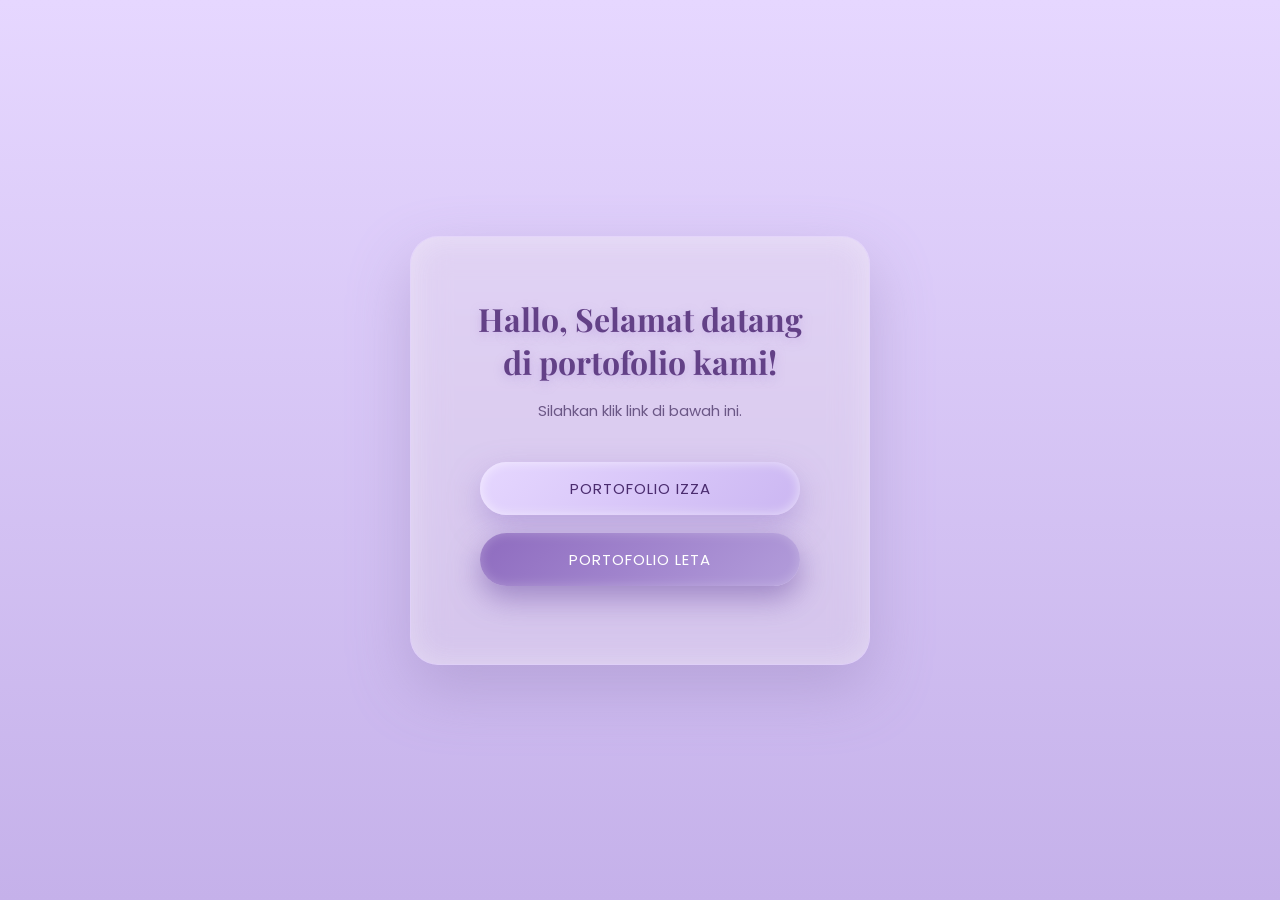
<file: index.html>
<!DOCTYPE html>
<html lang="en">
<head>
    <meta charset="UTF-8">
    <meta name="viewport" content="width=device-width, initial-scale=1.0">
    <link rel="stylesheet" href="css/style2.css">
    <title>Halaman utama</title>
</head>
<body>
    <!--Pembuka-->
    <div class="open">
        <h1>Hallo, Selamat datang di portofolio kami!</h1>
        <p>Silahkan klik link di bawah ini.</p>
        <a href="" class="izza">Portofolio Izza</a>
        <a href="" class="leta">Portofolio Leta</a>
    </div>
</body>
</html>
</file>
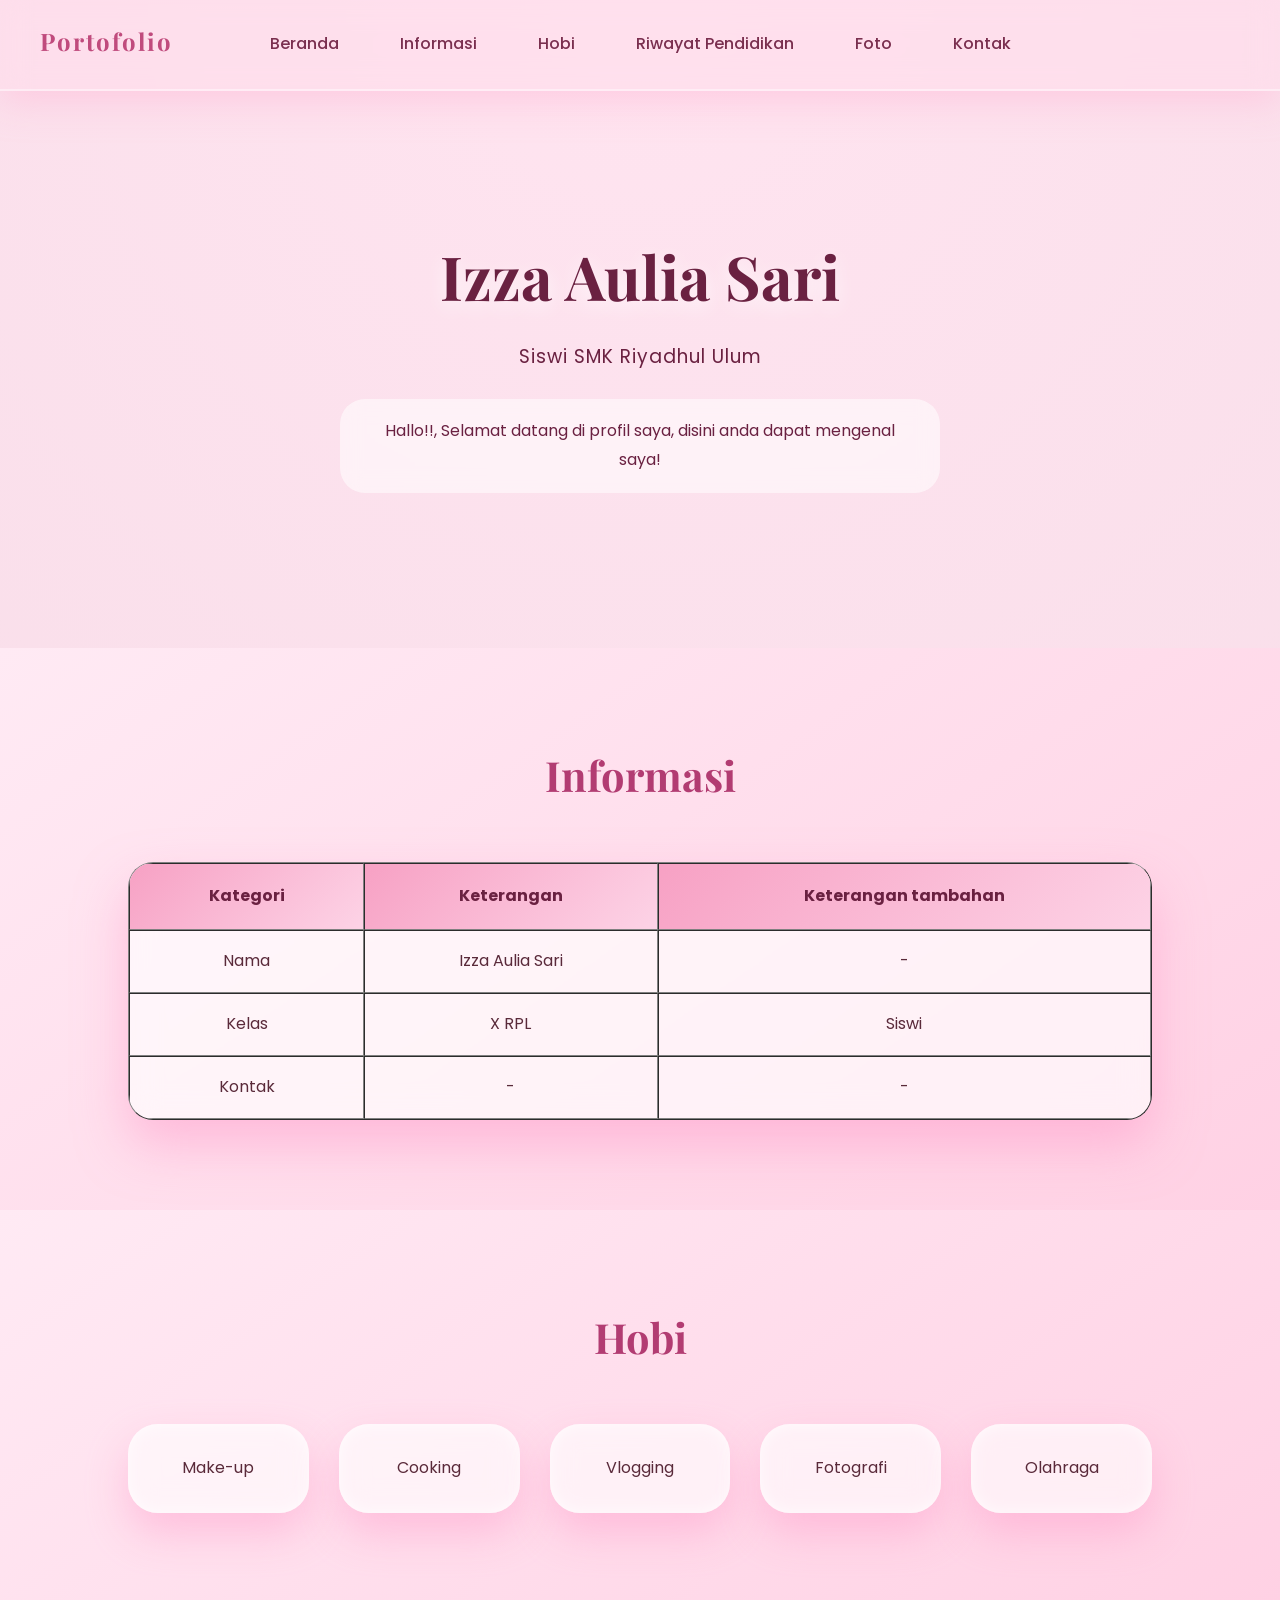
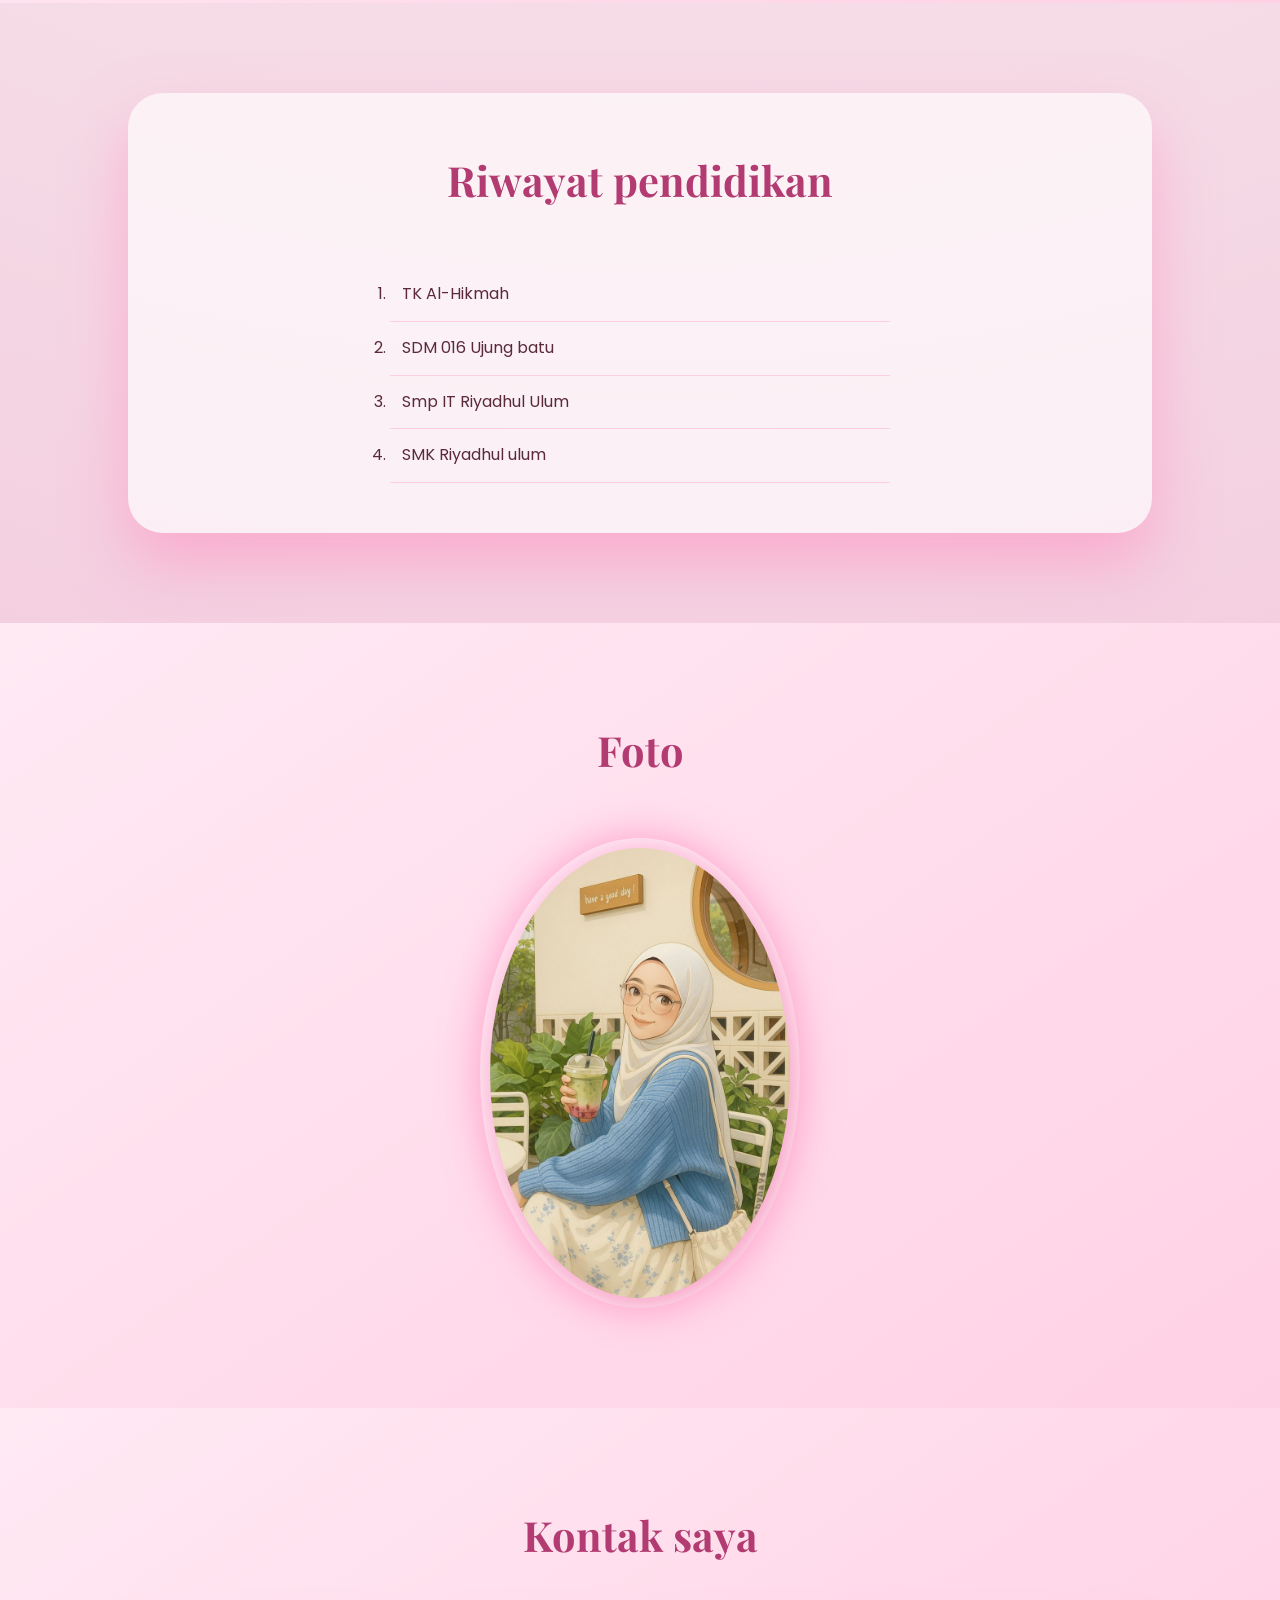
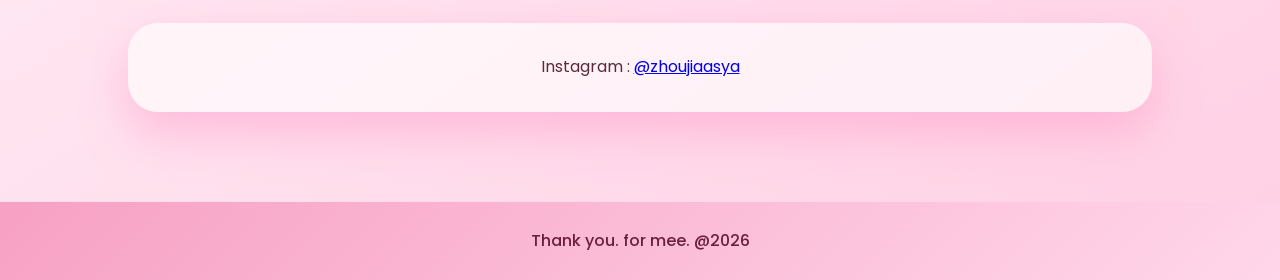
<file: izza.html>
<!DOCTYPE html>
<html lang="en">
<head>
    <meta charset="UTF-8">
    <meta name="viewport" content="width=device-width, initial-scale=1.0">
    <title>Portofolio</title>
    <link rel="stylesheet" href="css/style1.css">
</head>
<body>
    <!--navbar-->
    <nav>
       <h2>Portofolio</h2>
        <a href="#Beranda">Beranda</a>
        <a href="#Informasi">Informasi</a>
        <a href="#Hobi">Hobi</a>
        <a href="#Riwawat pendidikan">Riwayat Pendidikan</a>
        <a href="#Foto">Foto</a>
        <a href="#Kontak">Kontak</a>
    </nav>
    <!--header-->
    <header id="Beranda">
        <h1>Izza Aulia Sari</h1>
        <h3>Siswi SMK Riyadhul Ulum</h3>
        <p>Hallo!!, Selamat datang di profil saya, disini anda dapat mengenal saya!</p>
    </header>

    <!--section-->
    <!--Informasi-->
    <section id="Informasi">
        <h2>Informasi</h2>
        <table border="1">
            <tr>
                <th>Kategori</th>
                <th>Keterangan</th>
                <th>Keterangan tambahan</th>
            </tr>
            <tr>
                <td>Nama</td>
                <td>Izza Aulia Sari</td>
                <td>-</td>
            </tr>
            <tr>
                <td>Kelas</td>
                <td>X RPL</td>
                <td>Siswi</td>
            </tr>
            <tr>
                <td>Kontak</td>
                <td>-</td>
                <td>-</td>
            </tr>
        </table>
    </section>

    <!--Hobi-->
    <section id="Hobi">
        <div class="hb">
            <h2>Hobi</h2>
            <ul>
                <li>Make-up</li>
                <li>Cooking</li>
                <li>Vlogging </li>
                <li>Fotografi</li>
                <li>Olahraga</li>
            </ul>
        </div>
    </section>

    <!--pendidikan-->
    <section id="Riwawat pendidikan">
        <div class="sec">
            <h2>Riwayat pendidikan</h2>
            <ol>
                <li>TK Al-Hikmah</li>
                <li>SDM 016 Ujung batu</li>
                <li>Smp IT Riyadhul Ulum</li>
                <li>SMK Riyadhul ulum</li>
            </ol>
        </div>
    </section>

    <!--foto-->
    <section id="Foto">
    <div class="img">
        <h2>Foto</h2>
        <img src="img/1.jpg" alt="">
    </div>
    </section>

    <!--kontak-->
    <section id="Kontak">
        <h2>Kontak saya</h2>
        <p>Instagram : <a href="https://www.instagram.com/zhoujiaasya/" target="_blank">@zhoujiaasya</a></p>
    </section>

    <!--footer-->
    <footer>
        <p>Thank you. for mee. @2026 </p>
    </footer>
</body>
</html>
</file>
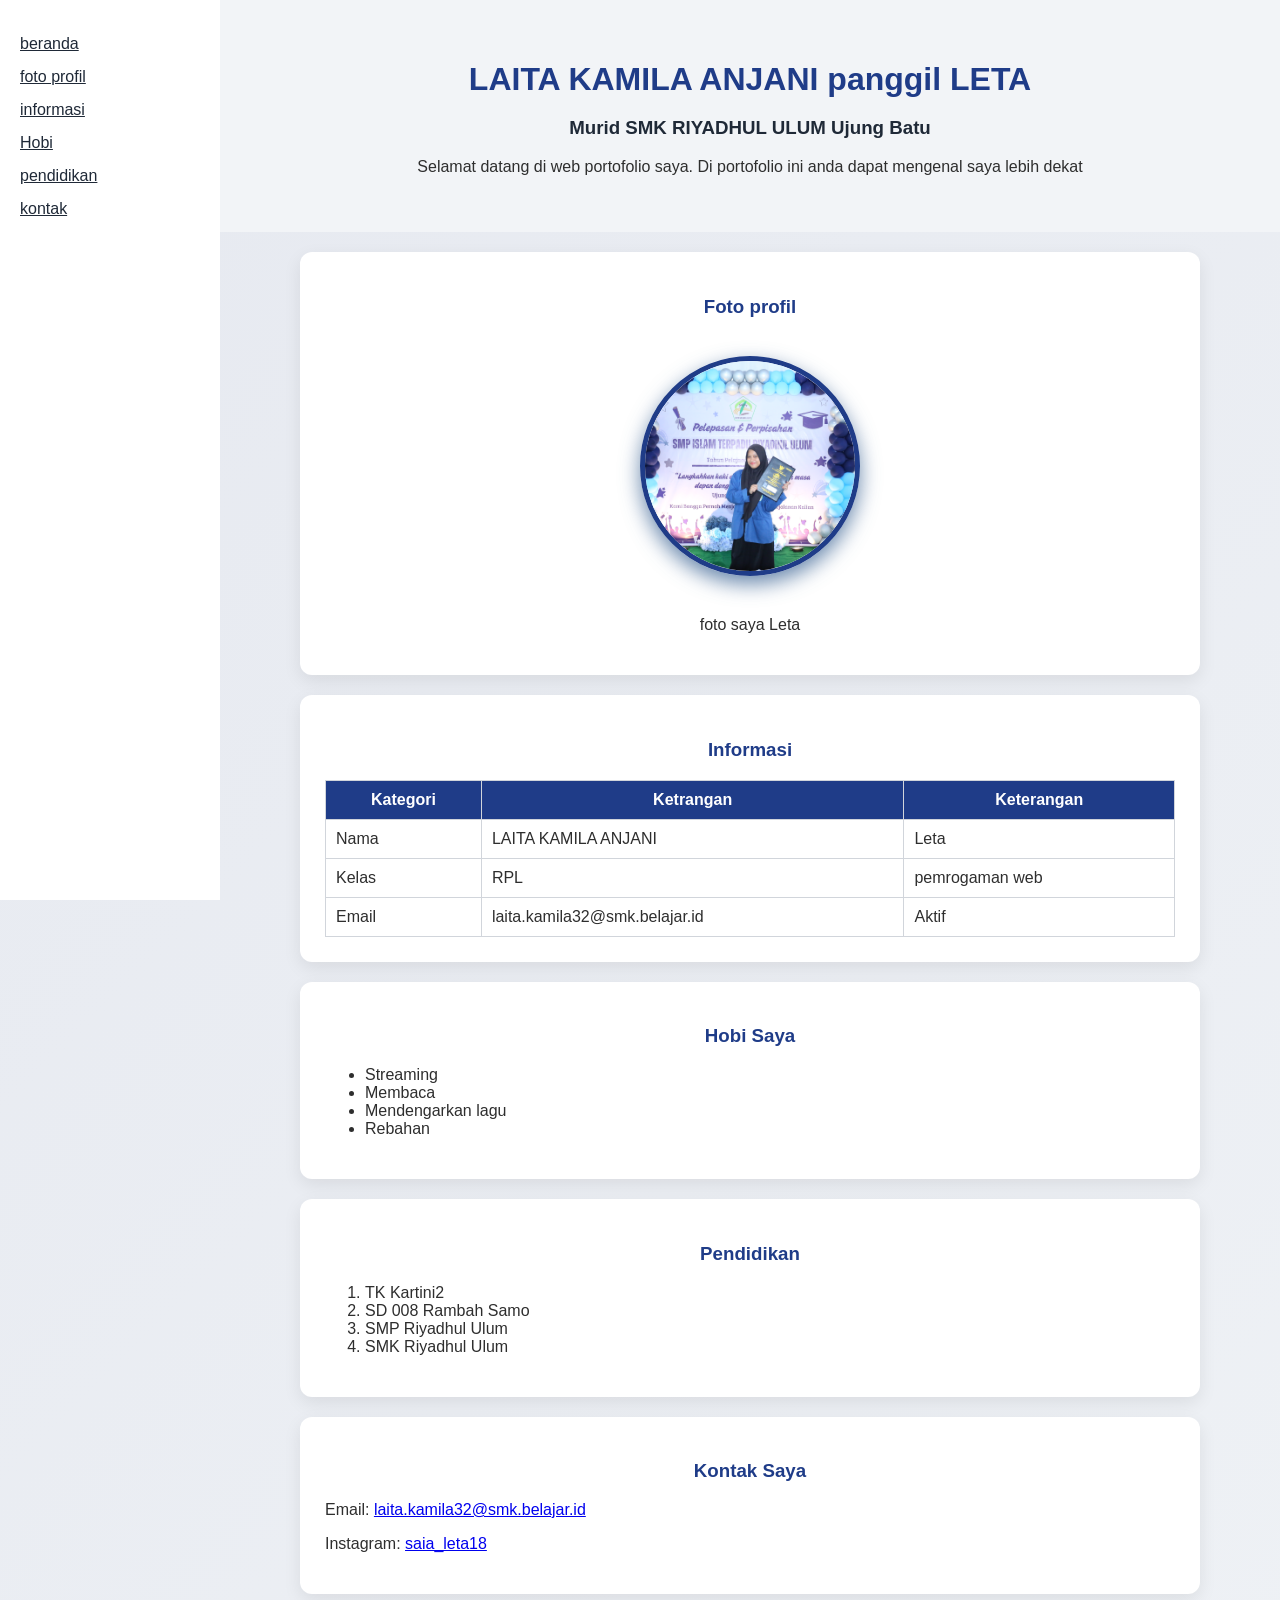
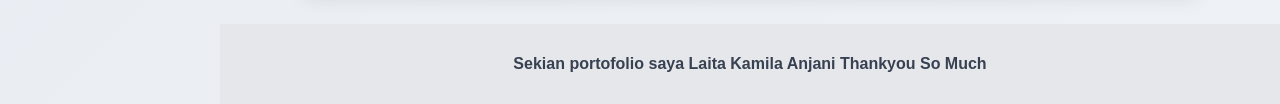
<file: leta.html>
<!DOCTYPE html>
<html lang="en">
<head>
    <meta charset="UTF-8">
    <meta name="viewport" content="width=device-width, initial-scale=1.0">
    <title>profil leta</title>
    <link rel="stylesheet" href="css/style.css">
</head>
<body>
    <!--Navbar-->
    <nav>
        <a href="#home">beranda</a>
        <a href="#foto_profil">foto profil</a>
        <a href="#informasi">informasi</a>
        <a href="#hobi">Hobi</a>
        <a href="#riwayat_ pendidikan">pendidikan</a>
        <a href="#kontak">kontak</a>
    </nav>
    <header id="home">
        <h1>LAITA KAMILA ANJANI panggil LETA</h1>
        <h3>Murid SMK RIYADHUL ULUM Ujung Batu</h3>
        <p>Selamat datang di web portofolio saya. Di portofolio ini anda dapat mengenal saya lebih dekat</p>
    </header>
    
    <!--bagian lainnya-->
    <section id="foto_profil">
        <div class="content">
        <center>
         <h3> Foto profil</h3>
         <img src="asset/me.JPG" alt="foto leta">
         <p>foto saya Leta</p>
         </center>
        </div>
    </section>
    
    <section id="informasi" class="info">
        <div class="bio">
        <h3>Informasi</h3>
        <table border="1">
            <tr>
                <th colspan="3">Kategori</th>
                <th colspan="3">Ketrangan</th>
                <th colspan="3">Keterangan</th>
            </tr>
            <tr>
                <td colspan="3">Nama</td>
                <td colspan="3">LAITA KAMILA ANJANI</td>
                <td colspan="3">Leta</td>
            </tr>
            <tr>
                <td colspan="3">Kelas</td>
                <td colspan="3">RPL</td>
                <td colspan="3">pemrogaman web</td>
            </tr>
            <tr>
                <td colspan="3">Email</td>
                <td colspan="3">laita.kamila32@smk.belajar.id</td>
                <td colspan="3">Aktif</td>
            </tr>
        </table>
        </div>
    </section>
    
    <section id="hobi" class="hobi">
        <div class="suka">
            <h3>Hobi Saya</h3>
            <ul>
                <li>Streaming</li>
                <li>Membaca</li>
                <li>Mendengarkan lagu</li>
                <li>Rebahan</li>
            </ul>
        </div>
    </section>
    <section id="riwayat_ pendidikan" class="pddk">
        <div class="pendidikan">
            <h3>Pendidikan</h3>
            <ol>
                <li>TK Kartini2</li>
                <li>SD 008 Rambah Samo</li>
                <li>SMP Riyadhul Ulum</li>
                <li>SMK Riyadhul Ulum</li>
            </ol>
        </div>
    </section>
    <section id="kontak" class="kontak">
        <div class="contac">
            <h3>Kontak Saya</h3>
            <p>Email: <a href="laita.kamila32@smk.belajar.id">laita.kamila32@smk.belajar.id</a></p>
            <p>Instagram: <a href="saia_leta18">saia_leta18</a></p>
        </div>
    </section>

    <!--footer-->
    <footer>
        <p> Sekian portofolio saya Laita Kamila Anjani Thankyou So Much</p>
    </footer>
</body>
</html>
</file>
<file: css/style2.css>
/* IMPORT FONT MEWAH */
@import url('https://fonts.googleapis.com/css2?family=Playfair+Display:wght@600;700&family=Poppins:wght@300;400;500&display=swap');

/* RESET */
* {
    margin: 0;
    padding: 0;
    box-sizing: border-box;
}

/* BODY BACKGROUND */
body {
    min-height: 100vh;
    max-width: 100%;
    background:linear-gradient(#e6d7ff, #c5b1ea);
    background-size: cover;
    background-position: center;
    background-attachment: fixed;
    display: flex;
    align-items: center;
    justify-content: center;
    font-family: "Poppins", sans-serif;
}

/* CARD UTAMA */
.open {
    background: rgba(235, 226, 226, 0.25);
    backdrop-filter: blur(18px);
    -webkit-backdrop-filter: blur(18px);
    border-radius: 28px;
    padding: 60px 55px;
    max-width: 460px;
    width: 90%;
    text-align: center;

    box-shadow:
        0 25px 60px rgba(155, 135, 190, 0.45),
        inset 0 0 30px rgba(255, 255, 255, 0.35);

    border: 1px solid rgba(230, 215, 255, 0.6);
    animation: fadeUp 1.4s ease;
}

/* JUDUL */
.open h1 {
    font-family: "Playfair Display", serif;
    font-size: 32px;
    color: #634187;
    margin-bottom: 16px;
    text-shadow: 0 3px 10px rgba(180, 150, 220, 0.5);
}

/* SUBTITLE */
.open p {
    font-size: 15px;
    color: #5f4a7a;
    margin-bottom: 40px;
    opacity: 0.9;
}

/* LINK BUTTON */
.open a {
    display: block;
    margin: 18px auto;
    padding: 15px 0;
    width: 100%;
    max-width: 320px;

    font-size: 15px;
    letter-spacing: 1px;
    text-decoration: none;
    text-transform: uppercase;

    border-radius: 40px;
    position: relative;
    overflow: hidden;

    transition: all 0.45s ease;
}

/* BUTTON IZZA */
.open .izza {
    color: #4b2c6f;
    background: linear-gradient(135deg, #e6d7ff, #cbb6f2);
    box-shadow:
        0 12px 30px rgba(165, 140, 210, 0.6),
        inset 0 0 12px rgba(255, 255, 255, 0.6);
}

/* BUTTON LETA */
.open .leta {
    color: #ffffff;
    background: linear-gradient(135deg, #8e6bbf, #b39ddb);
    box-shadow:
        0 12px 30px rgba(120, 90, 170, 0.6),
        inset 0 0 12px rgba(255, 255, 255, 0.25);
}

/* HOVER EFEK MEWAH */
.open a::before {
    content: "";
    position: absolute;
    top: -50%;
    left: -50%;
    width: 200%;
    height: 200%;
    background: radial-gradient(circle, rgba(255,255,255,0.35), transparent 60%);
    opacity: 0;
    transition: 0.5s;
}

.open a:hover::before {
    opacity: 1;
}

.open a:hover {
    transform: translateY(-6px) scale(1.03);
    box-shadow: 0 20px 45px rgba(150, 120, 200, 0.7);
}

/* ANIMASI MASUK */
@keyframes fadeUp {
    from {
        opacity: 0;
        transform: translateY(40px) scale(0.95);
    }
    to {
        opacity: 1;
        transform: translateY(0) scale(1);
    }
}

/* RESPONSIVE */
@media (max-width: 480px) {
    .open {
        padding: 45px 30px;
    }

    .open h1 {
        font-size: 26px;
    }
}
</file>
<file: css/style1.css>
/*Riset*/
@import url('https://fonts.googleapis.com/css2?family=Playfair+Display:wght@500;700&family=Poppins:wght@300;400;600&display=swap');

* {
    margin: 0;
    padding: 0;
    box-sizing: border-box;
}

body {
    font-family: "poppins", sans-serif;
    background: radial-gradient(circle at top, #ffe4f0, #f5dbe6, #f0b4d2);
    color: #5a2a3a;
    line-height: 1.8;
}

nav {
    position: sticky;
    top: 0;
    z-index: 999;
    display: flex;
    justify-content: center;
    gap: 25px;
    padding: 20px 30px;
    background: rgba(255, 220, 235, 0.55);
    backdrop-filter: blur(14px);
    box-shadow: 0 10px 35px rgba(255, 182, 213, 0.5);
    border-bottom:2px solid rgba(255, 255, 255, 0.4) ;
}

nav h2 {
    position: absolute;
    left: 40px;
    font-family: "Playfair Display", serif;
    color: #c04b7d;
    letter-spacing: 2px;
}

nav a {
    text-decoration: none;
    color: #7a2f4f;
    font-weight: 500;
    padding: 10px 18px;
    border-radius: 30px;
    transition: 0.4s;
    position: relative;
    overflow: hidden;
}

nav a:hover {
    background: linear-gradient(135deg, #ffd6e9, #f5a9c8);
    color: white;
    box-shadow: 0 8px 25px rgba(255, 120, 170, 0.6);
}

header {
    background: linear-gradient(rgba 255, 210, 230, 0.6), rgba(255, 180, 210, 0.6);
    text-align: center;
    padding: 130px 20px;
    background-size: cover;
    background-position: center;
    color: #6a2141;
}

header h1 {
    font-family: "Playfair Display", serif;
    font-size: 3.8rem;
    text-shadow: 0 5px 20px rgba(255,255,255,0.8);
    animation: fadeUp 1.2s ease forwards;
}

header h3 {
    margin-top: 10px;
    font-weight: 400;
    letter-spacing: 1px;
    animation: fadeUp 1.4s ease forwards;
}

header p {
    max-width: 600px;
    margin: 25px auto;
    background: rgba(255,255,255,0.55);
    padding: 18px 25px;
    border-radius: 25px;
    backdrop-filter: blur(10px);
    animation: zoomIn 1.6s ease forwards;
}

section {
    padding: 90px 10%;
    animation: fadeUp 1.2s ease forwards;
}

section h2 {
    font-family: "Playfair Display", serif;
    text-align: center;
    font-size: 2.6rem;
    margin-bottom: 50px;
    color: #b23c72;
}

#Informasi,
#Hobi,
#Riwayat,
#Foto,
#Kontak {
    background: linear-gradient(145deg, #ffeaf4, #ffd1e4);
}

#Informasi table {
    width: 100%;
    border-collapse: separate;
    border-spacing: 0;
    background: rgba(255,255,255,0.65);
    backdrop-filter: blur(15px);
    border-radius: 25px;
    overflow: hidden;
    box-shadow: 0 25px 50px rgba(255, 150, 200, 0.5);
}

#Informasi th {
    background: linear-gradient(135deg, #f7a1c4, #fdd3e6);
    color: #6a2141;
    padding: 18px;
}

#Informasi td {
    padding: 16px;
    text-align: center;
}

#Informasi tr:hover {
    background: rgba(255, 200, 225, 0.4);
}

.hb ul {
    display: grid;
    grid-template-columns: repeat(auto-fit, minmax(180px, 1fr));
    gap: 30px;
    list-style: none;
}

.hb li {
    padding: 30px;
    text-align: center;
    border-radius: 30px;
    background: rgba(255,255,255,0.6);
    backdrop-filter: blur(14px);
    box-shadow:
        inset 0 0 15px rgba(255,255,255,0.8),
        0 20px 40px rgba(255, 150, 200, 0.45);
}

.hb li:hover {
    transform: translateY(-12px) scale(1.05);
}

.sec {
    background: rgba(255,255,255,0.65);
    padding: 50px;
    border-radius: 35px;
    box-shadow: 0 30px 60px rgba(255, 140, 190, 0.55);
}

.sec ol {
    max-width: 500px;
    margin: auto;
}

.sec li {
    padding: 12px;
    border-bottom: 1px solid rgba(255,150,200,0.4);
}

.img {
    text-align: center;
}

.img img {
    width: 320px;
    border-radius: 50%;
    padding: 10px;
    background: linear-gradient(135deg, #ffd1e8, #f79fc3);
    box-shadow:
        0 0 40px rgba(255, 140, 190, 0.8),
        inset 0 0 20px rgba(255,255,255,0.8);
}


#Kontak p {
    text-align: center;
    background: rgba(255,255,255,0.65);
    padding: 30px;
    border-radius: 30px;
    box-shadow: 0 20px 45px rgba(255,150,200,0.5);
}

footer {
    text-align: center;
    padding: 25px;
    background: linear-gradient(135deg, #f7a1c4, #ffd6ea);
    color: #6a2141;
    font-weight: 500;
    animation: fadeUp 1.5s ease forwards;
}

/* ===== Animasi Dasar ===== */
@keyframes fadeUp {
    from {
        opacity: 0;
        transform: translateY(40px);
    }
    to {
        opacity: 1;
        transform: translateY(0);
    }
}

@keyframes fadeDown {
    from {
        opacity: 0;
        transform: translateY(-40px);
    }
    to {
        opacity: 1;
        transform: translateY(0);
    }
}

@keyframes zoomIn {
    from {
        opacity: 0;
        transform: scale(0.85);
    }
    to {
        opacity: 1;
        transform: scale(1);
    }
}
</file>
<file: css/style.css>
/* ===== RESET & GLOBAL ===== */
:root {
    --primary: #1f3c88;      /* biru tua */
    --secondary: #f2f4f7;    /* abu terang */
    --light: #ffffff;       /* putih */
    --dark: #2e2e2e;        /* abu gelap */
}

* {
    box-sizing: border-box;
}

body {
    font-family: Arial, Helvetica, sans-serif;
    margin: 0;
    background: linear-gradient(135deg, #e6e9f0, #eef1f5);
    color: var(--dark);
    margin-left: 220px;
}

/* ===== NAVBAR ===== */
nav {
  position: fixed;
  left: 0;
  top: 0;
  width: 220px;
  height: 100vh;
  background: var(--light);
  padding: 20px;
}
nav a {
  display: block;
  margin: 15px 0;
  color: #1f2937;
}


nav a:hover {
    color: #3f55ad;
    text-decoration: underline;
}

/* ===== HEADER ===== */
header {
    text-align: center;
    padding: 40px 20px;
    background-color: var(--secondary);
}

h1 {
    color: var(--primary);
    margin-bottom: 10px;
}

h3 {
    color: #1f2937;
}

p {
    color: var(--dark);
}

/* ===== SECTION UMUM ===== */
section,
.info,
.hobi,
.pddk,
.kontak {
    padding: 25px;
    margin: 20px auto;
    background-color: var(--light);
    border-radius: 12px;
    width: 90%;
    max-width: 900px;
    box-shadow: 0 6px 18px rgba(0,0,0,0.08);
}

/* ===== CONTENT ===== */
.content {
    text-align: center;
}

.content h3 {
    color: var(--primary);
}

.content p {
    color: var(--dark);
}

.content img {
    width: 220px;
    height: 220px;
    object-fit: cover;
    border-radius: 50%;
    margin: 20px 0;
    border: 5px solid var(--primary);
    box-shadow: 0 8px 20px rgba(71, 109, 154, 0.799);
    transition: 0.3s;
}

.content img:hover {
    transform: scale(1.04);
}

/* ===== BIODATA ===== */
.bio h3,
.suka h3,
.pendidikan h3,
.kontak h3 {
    text-align: center;
    color: var(--primary);
}

.bio table {
    width: 100%;
    border-collapse: collapse;
    margin-top: 15px;
}

.bio table th,
.bio table td {
    padding: 10px;
    border: 1px solid #d1d5db;
}

table tr th {
    background-color: #1f3c88;
    color: white;
}

/* ===== FOOTER ===== */
footer {
    background-color: #e5e7eb;
    text-align: center;
    padding: 15px;
    margin-top: 30px;
}

footer p {
    color: #374151;
    font-weight: bold;
}
</file>
